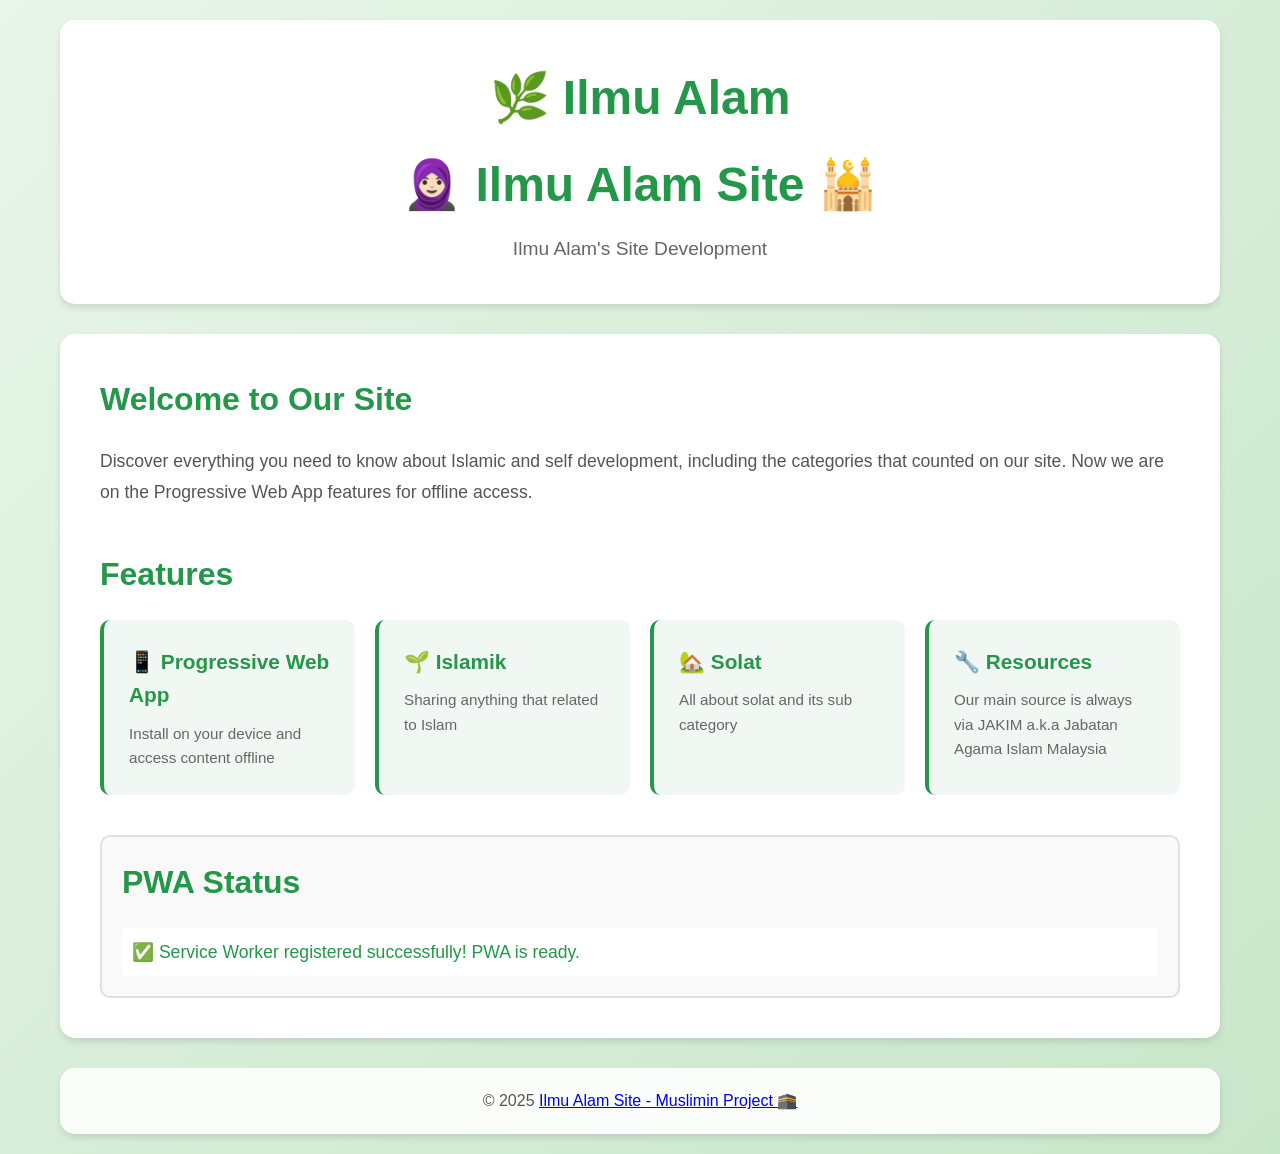
<file: index.html>
<!DOCTYPE html>
<html lang="en">
<head>
    <meta charset="UTF-8">
    <meta name="viewport" content="width=device-width, initial-scale=1.0">
    <meta name="description" content="The Ilmu Alam - Islamic Motivation Blog">
    <meta name="theme-color" content="#249749">
    <meta name="apple-mobile-web-app-capable" content="yes">
    <meta name="apple-mobile-web-app-status-bar-style" content="black-translucent">
    <meta name="apple-mobile-web-app-title" content="The Ilmu Alam">
    <title>Motivasi Islamik</title>
    
    <!-- PWA Manifest -->
    <link rel="manifest" href="https://ilmualam.github.io/pwa/manifest.json">
    
    <!-- Apple Touch Icon -->
    <link rel="apple-touch-icon" href="https://ilmualam.github.io/pwa/assets/apple-touch-icon.png">
    <link rel="icon" href="https://ilmualam.github.io/pwa/assets/favicon.svg" type="image/svg+xml">
    <link rel="icon" href="https://ilmualam.github.io/pwa/assets/favicon-96x96.png" type="image/png" sizes="96x96">
    
    <!-- Styles -->
    <link rel="stylesheet" href="https://ilmualam.github.io/pwa/styles.css">
</head>
<body>
    <div class="container">
        <header>
            <h1>🌿 Ilmu Alam</h1>
            <h1>🧕🏻 Ilmu Alam Site 🕌</h1>
            <p class="subtitle">Ilmu Alam's Site Development</p>
        </header>
        
        <main>
            <section class="welcome">
                <h2>Welcome to Our Site</h2>
                <p>Discover everything you need to know about Islamic and self development, including the categories that counted on our site. Now we are on the Progressive Web App features for offline access.</p>
            </section>
            
            <section class="features">
                <h2>Features</h2>
                <div class="feature-grid">
                    <div class="feature-card">
                        <h3>📱 Progressive Web App</h3>
                        <p>Install on your device and access content offline</p>
                    </div>
                    <div class="feature-card">
                        <h3>🌱 Islamik</h3>
                        <p>Sharing anything that related to Islam</p>
                    </div>
                    <div class="feature-card">
                        <h3>🏡 Solat</h3>
                        <p>All about solat and its sub category</p>
                    </div>
                    <div class="feature-card">
                        <h3>🔧 Resources</h3>
                        <p>Our main source is always via JAKIM a.k.a Jabatan Agama Islam Malaysia</p>
                    </div>
                </div>
            </section>
            
            <section class="pwa-status">
                <h2>PWA Status</h2>
                <p id="sw-status">Checking service worker status...</p>
            </section>
        </main>
        
        <footer>
            <p>&copy; 2025 <a href="https://www.ilmualam.com" target="_blank" rel="noopener noreferrer">Ilmu Alam Site - Muslimin Project 🕋</a></p>
        </footer>
    </div>
    
    <!-- Service Worker Registration -->
    <script>
        // Register Service Worker
        if ('serviceWorker' in navigator) {
            window.addEventListener('load', () => {
                navigator.serviceWorker.register('https://ilmualam.github.io/pwa/sw.js')
                    .then((registration) => {
                        console.log('Service Worker registered successfully:', registration);
                        document.getElementById('sw-status').textContent = 
                            '✅ Service Worker registered successfully! PWA is ready.';
                        document.getElementById('sw-status').style.color = '#249749';
                    })
                    .catch((error) => {
                        console.error('Service Worker registration failed:', error);
                        document.getElementById('sw-status').textContent = 
                            '❌ Service Worker registration failed: ' + error.message;
                        document.getElementById('sw-status').style.color = '#f44336';
                    });
            });
        } else {
            document.getElementById('sw-status').textContent = 
                '⚠️ Service Workers are not supported in this browser.';
            document.getElementById('sw-status').style.color = '#ff9800';
        }
        
        // Handle install prompt
        let deferredPrompt;
        window.addEventListener('beforeinstallprompt', (e) => {
            e.preventDefault();
            deferredPrompt = e;
            console.log('PWA install prompt available');
        });
    </script>
</body>
</html>
</file>
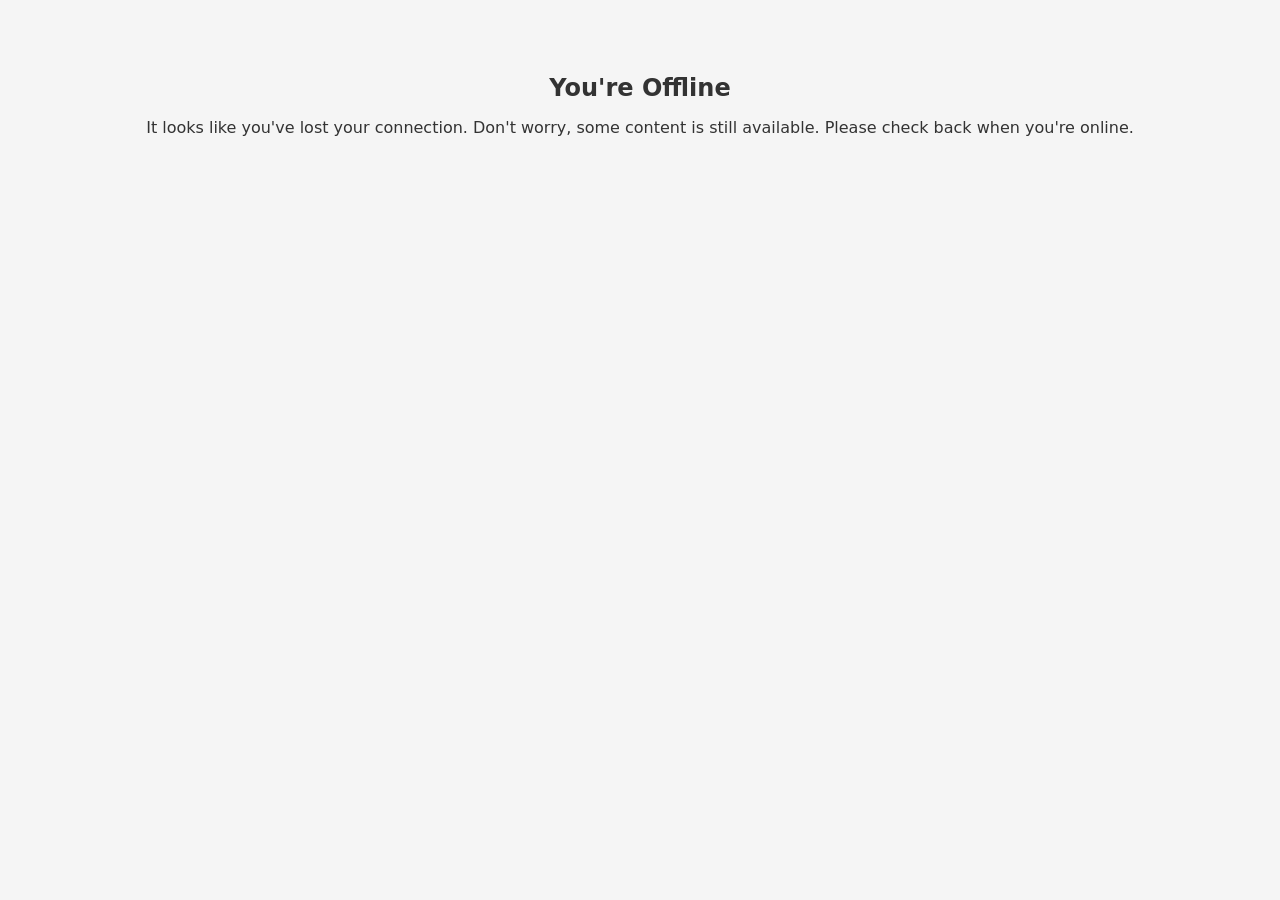
<file: offline.html>
<!DOCTYPE html>
<html lang="en">
<head>
    <meta charset="UTF-8">
    <meta name="viewport" content="width=device-width, initial-scale=1.0">
    <title>Offline | The Ilmu Alam</title>
    <style>
        body { font-family: system-ui, -apple-system, BlinkMacSystemFont, 'Inter', Roboto, Oxygen, Ubuntu, Cantarell, 'Open Sans', 'Helvetica Neue', sans-serif; text-align: center; padding: 50px; background-color: #f5f5f5; color: #333; }
        h1 { font-size: 24px; }
        p { font-size: 16px; }
    </style>
</head>
<body>
    <h1>You're Offline</h1>
    <p>It looks like you've lost your connection. Don't worry, some content is still available. Please check back when you're online.</p>
</body>
</html>
</file>
